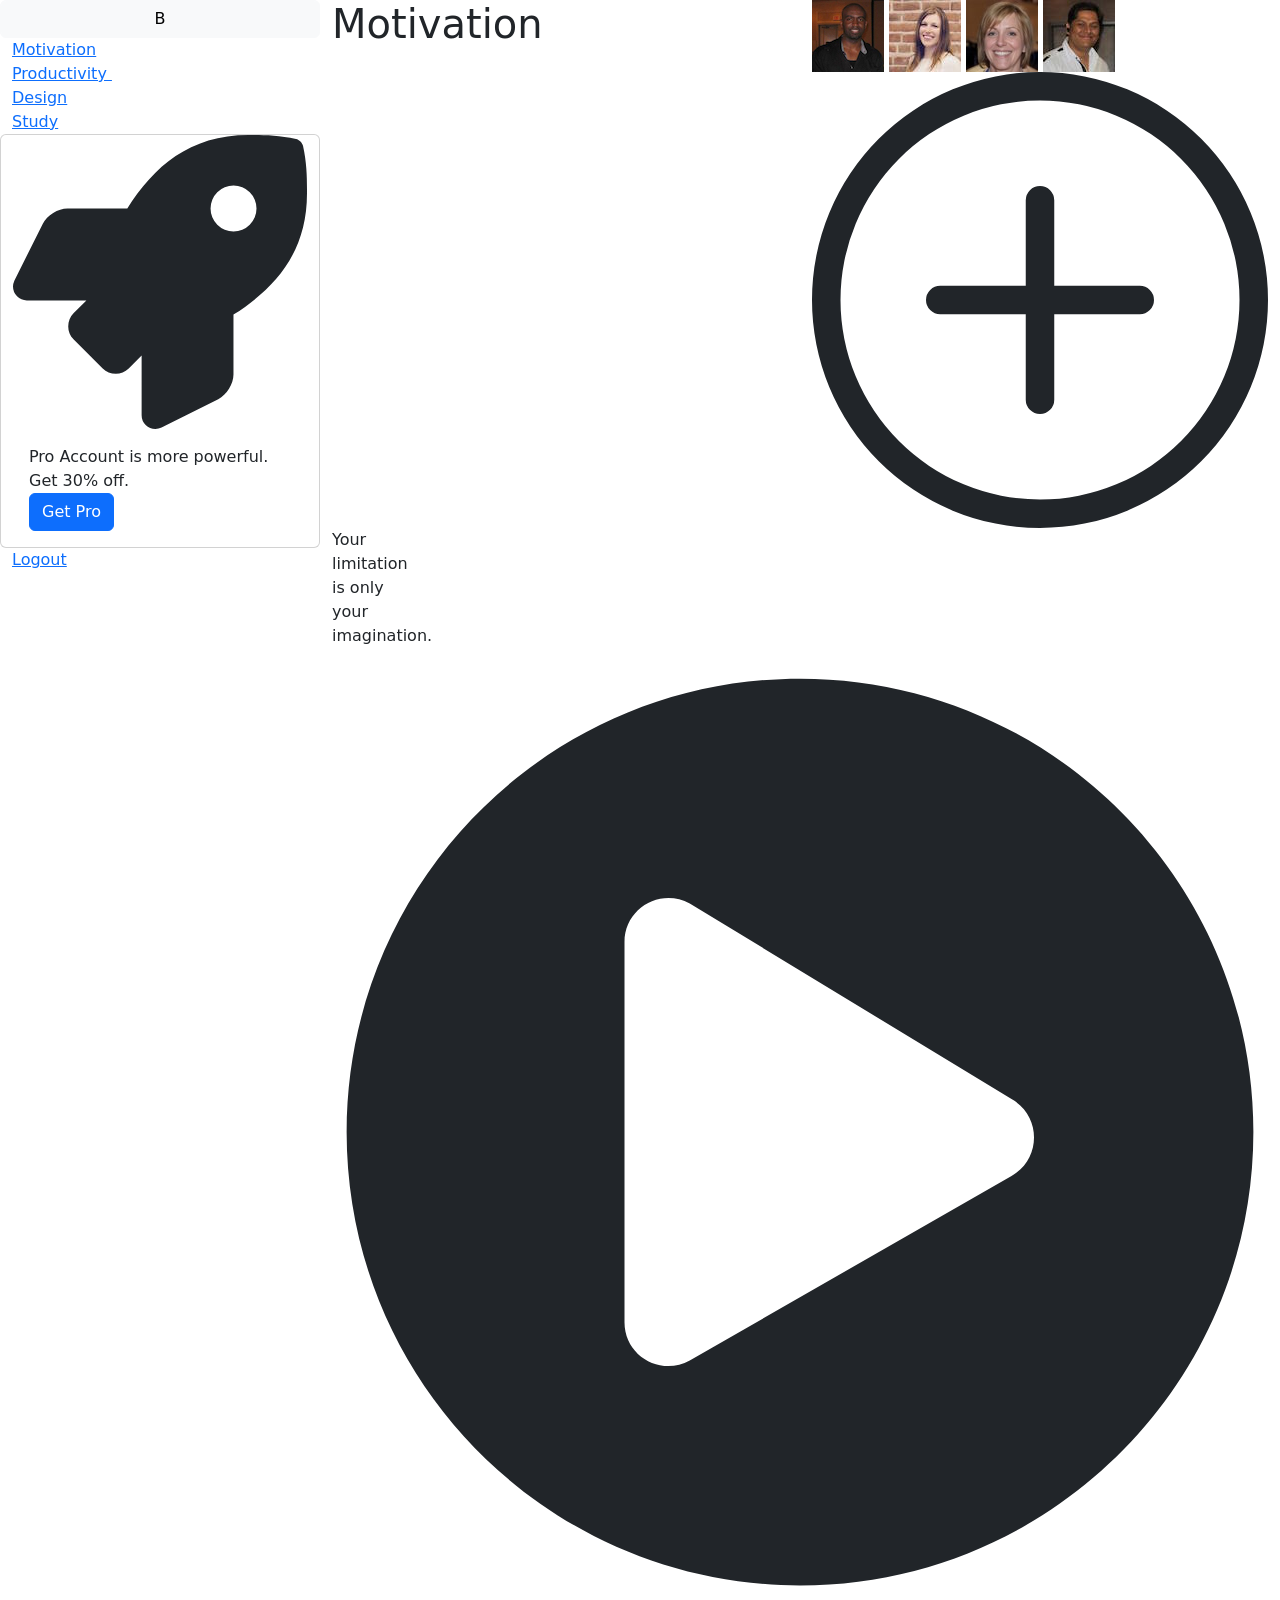
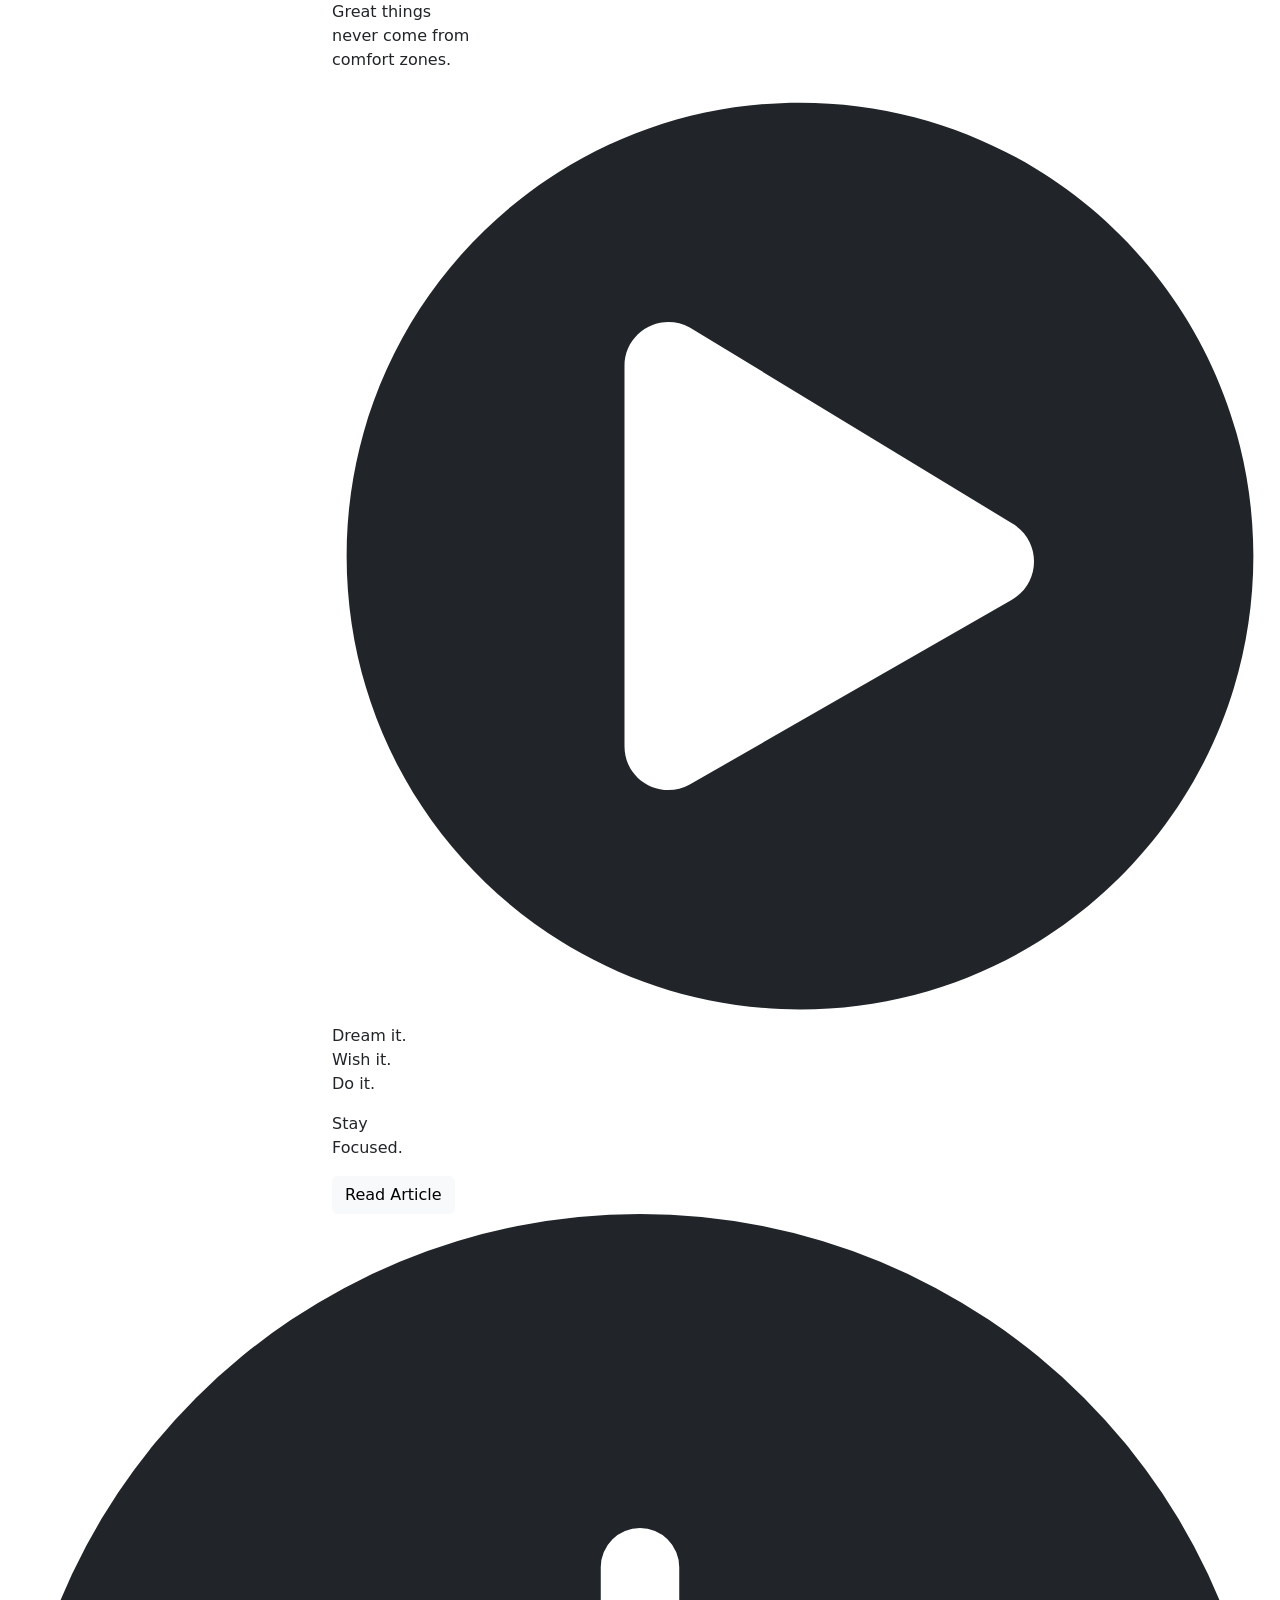
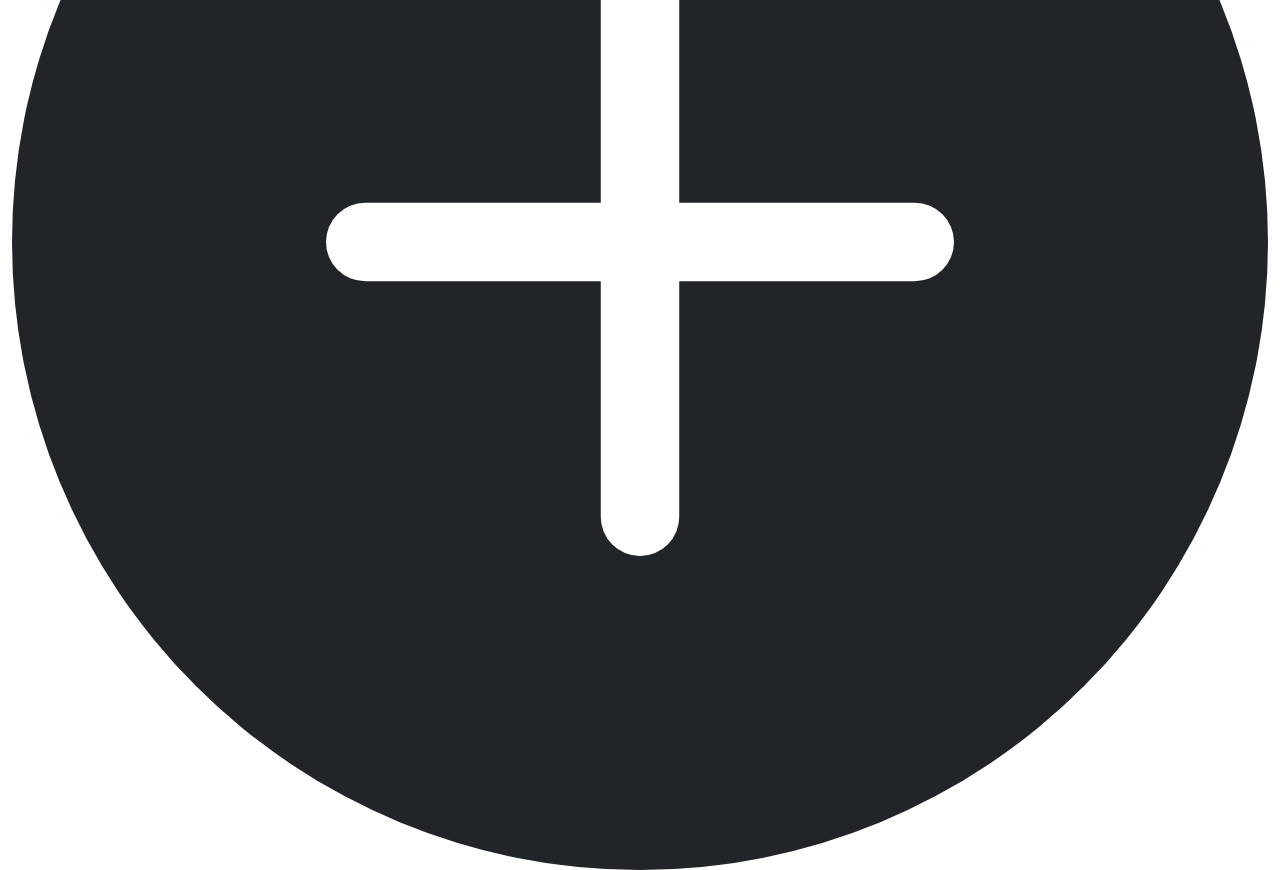
<file: public/index.html>
<!DOCTYPE html>
<html lang="en">
  <head>
    <meta charset="utf-8" />
    <link rel="icon" href="%PUBLIC_URL%/favicon.ico" />
    <meta name="viewport" content="width=device-width, initial-scale=1" />
    <meta name="theme-color" content="#000000" />
    <meta
      name="description"
      content="Web site created using create-react-app"
    />
    <link rel="apple-touch-icon" href="%PUBLIC_URL%/logo192.png" />
    <!--
      manifest.json provides metadata used when your web app is installed on a
      user's mobile device or desktop. See https://developers.google.com/web/fundamentals/web-app-manifest/
    -->
    <link rel="manifest" href="%PUBLIC_URL%/manifest.json" />
    <!--
      Notice the use of %PUBLIC_URL% in the tags above.
      It will be replaced with the URL of the `public` folder during the build.
      Only files inside the `public` folder can be referenced from the HTML.

      Unlike "/favicon.ico" or "favicon.ico", "%PUBLIC_URL%/favicon.ico" will
      work correctly both with client-side routing and a non-root public URL.
      Learn how to configure a non-root public URL by running `npm run build`.
    -->
    <title>TheSocialComment</title>

    <!-- Bootstrap CSS -->
    <link href="https://cdn.jsdelivr.net/npm/bootstrap@5.0.1/dist/css/bootstrap.min.css" rel="stylesheet" integrity="sha384-+0n0xVW2eSR5OomGNYDnhzAbDsOXxcvSN1TPprVMTNDbiYZCxYbOOl7+AMvyTG2x" crossorigin="anonymous">
  </head>
  <body>
    <noscript>You need to enable JavaScript to run this app.</noscript>
    <div id="root"></div>
    <div class="container-fluid">
      <div class="row">
        <aside id="sidebar" class="col-md-3 d-sm-none d-md-block">
          <div class="row">
            <button class="btn btn-light" id="logo">B</button>
          </div>
          <div id="user-profile">
          </div>
          <nav id="side-nav" class="row">
            <a href="#" class="active">Motivation</a>
            <a href="#">
              Productivity
              <span class="badge">New Added</span>
            </a>
            <a href="#">Design</a>
            <a href="#">Study</a>
            <div class="card" id="pro-card">
              <svg aria-hidden="true" focusable="false" data-prefix="fas" data-icon="rocket" class="svg-inline--fa fa-rocket fa-w-16" role="img" xmlns="http://www.w3.org/2000/svg" viewBox="0 0 512 512"><path fill="currentColor" d="M505.12019,19.09375c-1.18945-5.53125-6.65819-11-12.207-12.1875C460.716,0,435.507,0,410.40747,0,307.17523,0,245.26909,55.20312,199.05238,128H94.83772c-16.34763.01562-35.55658,11.875-42.88664,26.48438L2.51562,253.29688A28.4,28.4,0,0,0,0,264a24.00867,24.00867,0,0,0,24.00582,24H127.81618l-22.47457,22.46875c-11.36521,11.36133-12.99607,32.25781,0,45.25L156.24582,406.625c11.15623,11.1875,32.15619,13.15625,45.27726,0l22.47457-22.46875V488a24.00867,24.00867,0,0,0,24.00581,24,28.55934,28.55934,0,0,0,10.707-2.51562l98.72834-49.39063c14.62888-7.29687,26.50776-26.5,26.50776-42.85937V312.79688c72.59753-46.3125,128.03493-108.40626,128.03493-211.09376C512.07526,76.5,512.07526,51.29688,505.12019,19.09375ZM384.04033,168A40,40,0,1,1,424.05,128,40.02322,40.02322,0,0,1,384.04033,168Z"></path></svg>
              <div class="card-body">
                <div class="card-text">Pro Account is more powerful. Get 30% off.</div>
                <button class="btn btn-primary">Get Pro</button>
              </div>
            </div>
            <a id="logout" href="#">Logout</a>
          </nav>
        </aside>
        <main class="col-md-9 col-sm-12" id="main">
          <div class="row">
            <div class="col-lg-6 col-md-8 col-sm-9" id="title-div">
              <h1 id="title">Motivation</h1>
            </div>
            <div class="col-sm-3 d-sm-block d-md-none d-lg-none" id="user-button-div">
              <button id="user-button" class="btn btn-default" data-bs-toggle="collapse" data-bs-target="#collapseMenu">
                <svg xmlns="http://www.w3.org/2000/svg" width="32" height="32" fill="currentColor" class="bi bi-person-circle" viewBox="0 0 16 16">
                  <path d="M11 6a3 3 0 1 1-6 0 3 3 0 0 1 6 0z"/>
                  <path fill-rule="evenodd" d="M0 8a8 8 0 1 1 16 0A8 8 0 0 1 0 8zm8-7a7 7 0 0 0-5.468 11.37C3.242 11.226 4.805 10 8 10s4.757 1.225 5.468 2.37A7 7 0 0 0 8 1z"/>
                </svg>
              </button>
            </div>
            <div class="collapse" id="collapseMenu">
              <div id="user-profile-collapse" class="row">
                <div class="img-div">
                  <img src='img1.jpg' alt='anand-agarwal' class="img-fluid"/> 
                </div>    
                <div class="name-div">
                  <p>Anand Agarwal</p>
                  <a href="mailto:anand.a@bk.com">anand.a@bk.com</a>
                </div>
              </div>
              <div id="shared-users-collapse">
                <img src="img2.jpg" class="img-fluid">
                <img src="img3.jpg" class="img-fluid">
                <img src="img4.jpg" class="img-fluid">
                <img src="img5.jpg" class="img-fluid">
                <svg xmlns="http://www.w3.org/2000/svg" fill="currentColor" class="bi bi-plus-circle" viewBox="0 0 16 16" id="add-shared-user">
                  <path d="M8 15A7 7 0 1 1 8 1a7 7 0 0 1 0 14zm0 1A8 8 0 1 0 8 0a8 8 0 0 0 0 16z"/>
                  <path d="M8 4a.5.5 0 0 1 .5.5v3h3a.5.5 0 0 1 0 1h-3v3a.5.5 0 0 1-1 0v-3h-3a.5.5 0 0 1 0-1h3v-3A.5.5 0 0 1 8 4z"/>
                </svg>
              </div>
              <nav id="side-nav-collapse">
                <a href="#" class="active">Motivation</a>
                <a href="#">
                  Productivity
                  <span class="badge">New Added</span>
                </a>
                <a href="#">Design</a>
                <a href="#">Study</a>
              </nav>
            </div>

            <div class="col-lg-6 col-md-4 col-sm-2 d-sm-none d-md-inline" id="shared-users">
              <img src="img2.jpg" class="img-fluid">
              <img src="img3.jpg" class="img-fluid">
              <img src="img4.jpg" class="img-fluid">
              <img src="img5.jpg" class="img-fluid">
              <svg xmlns="http://www.w3.org/2000/svg" fill="currentColor" class="bi bi-plus-circle" viewBox="0 0 16 16" id="add-shared-user">
                <path d="M8 15A7 7 0 1 1 8 1a7 7 0 0 1 0 14zm0 1A8 8 0 1 0 8 0a8 8 0 0 0 0 16z"/>
                <path d="M8 4a.5.5 0 0 1 .5.5v3h3a.5.5 0 0 1 0 1h-3v3a.5.5 0 0 1-1 0v-3h-3a.5.5 0 0 1 0-1h3v-3A.5.5 0 0 1 8 4z"/>
              </svg>
            </div>
          </div>
          <nav id="top-nav">
          </nav>
          <div id="content">
            <div id="green">
              <p>Your<br> limitation<br> is only<br> your<br> imagination.</p>
              <svg aria-hidden="true" focusable="false" data-prefix="fas" data-icon="play-circle" class="svg-inline--fa fa-play-circle fa-w-16" role="img" xmlns="http://www.w3.org/2000/svg" viewBox="0 0 512 512"><path fill="currentColor" d="M256 8C119 8 8 119 8 256s111 248 248 248 248-111 248-248S393 8 256 8zm115.7 272l-176 101c-15.8 8.8-35.7-2.5-35.7-21V152c0-18.4 19.8-29.8 35.7-21l176 107c16.4 9.2 16.4 32.9 0 42z"></path></svg>
            </div>
            <div id="blue">
              <p>Great things<br> never come from<br> comfort zones.</p>
              <svg aria-hidden="true" focusable="false" data-prefix="fas" data-icon="play-circle" class="svg-inline--fa fa-play-circle fa-w-16" role="img" xmlns="http://www.w3.org/2000/svg" viewBox="0 0 512 512"><path fill="currentColor" d="M256 8C119 8 8 119 8 256s111 248 248 248 248-111 248-248S393 8 256 8zm115.7 272l-176 101c-15.8 8.8-35.7-2.5-35.7-21V152c0-18.4 19.8-29.8 35.7-21l176 107c16.4 9.2 16.4 32.9 0 42z"></path></svg>
            </div>
            <div id="pink">
              <p>Dream it.<br> Wish it.<br> Do it.</p>
            </div>
            <div id="gray">
              <p>Stay<br> Focused.</p>
              <button class="btn btn-light">Read Article</button>
            </div>
          </div>
        </main>
        <svg xmlns="http://www.w3.org/2000/svg" fill="currentColor" class="bi bi-plus-circle-fill  d-sm-none d-md-block" viewBox="0 0 16 16" id="add-button">
        <path d="M16 8A8 8 0 1 1 0 8a8 8 0 0 1 16 0zM8.5 4.5a.5.5 0 0 0-1 0v3h-3a.5.5 0 0 0 0 1h3v3a.5.5 0 0 0 1 0v-3h3a.5.5 0 0 0 0-1h-3v-3z"/>
      </svg>
      </div>
    </div>
    <!-- Option 1: Bootstrap Bundle with Popper -->
    <script src="https://cdn.jsdelivr.net/npm/bootstrap@5.0.1/dist/js/bootstrap.bundle.min.js" integrity="sha384-gtEjrD/SeCtmISkJkNUaaKMoLD0//ElJ19smozuHV6z3Iehds+3Ulb9Bn9Plx0x4" crossorigin="anonymous"></script>
  </body>
</html>
</file>
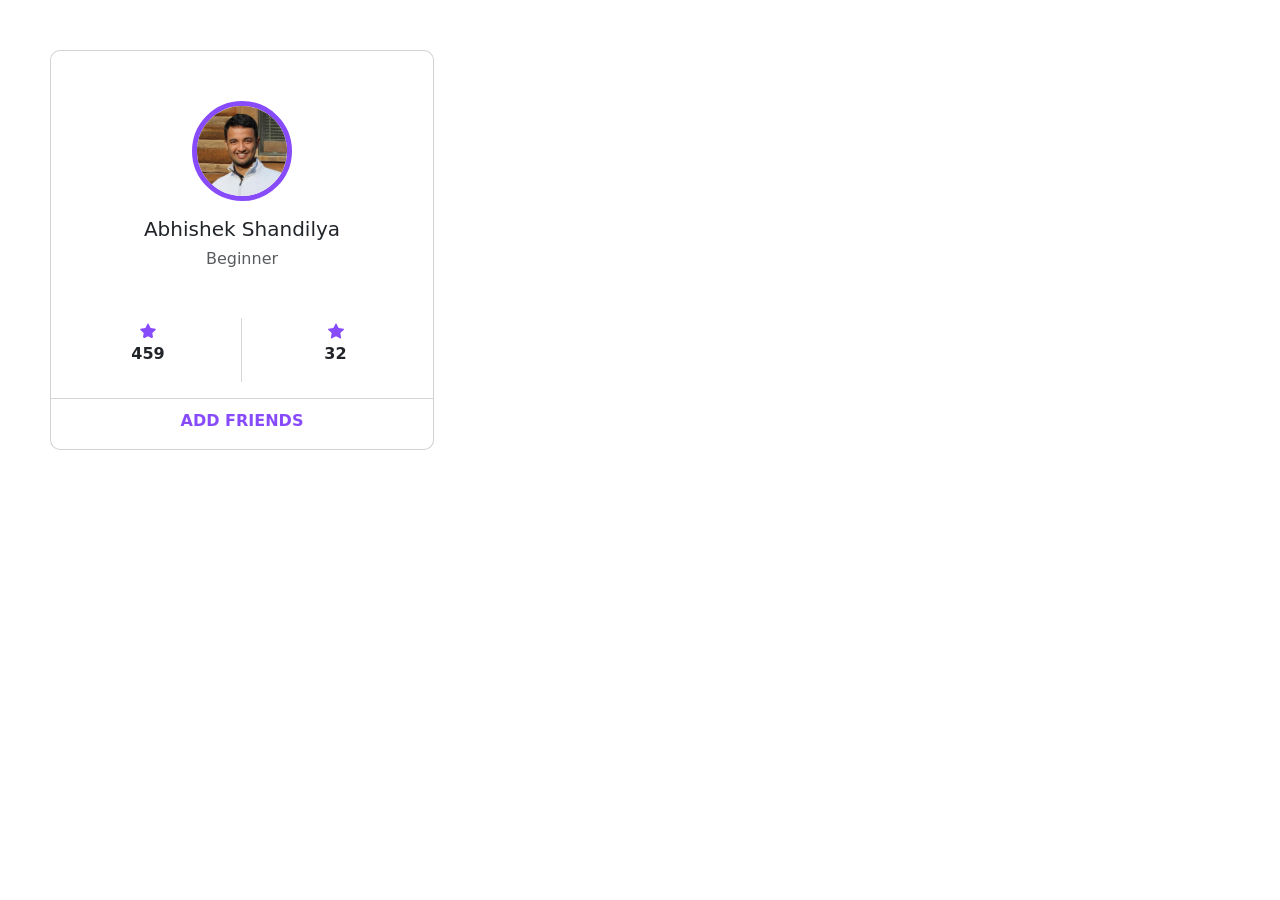
<file: card.html>
<!DOCTYPE html>
<html>
<head>
	<meta charset="utf-8">
	<title></title>
	<link href="https://cdn.jsdelivr.net/npm/bootstrap@5.0.1/dist/css/bootstrap.min.css" rel="stylesheet" integrity="sha384-+0n0xVW2eSR5OomGNYDnhzAbDsOXxcvSN1TPprVMTNDbiYZCxYbOOl7+AMvyTG2x" crossorigin="anonymous">
</head>
<body>
	<div class="card " style="width: 30vw;border-radius: 10px; border-shadow: 5px 5px 5px gray; margin: 50px 0 0 50px;">
		<img src="dp.jpg" class="card-image" style="border-radius: 50%;width: 100px; margin: auto; border: 5px solid rgba(136,75,250, 50); margin-top: 50px">
		<div class="card-body text-center">
			<h5 class="card-title">
				Abhishek Shandilya
				<h6 class="text-muted" style="margin-bottom: 50px;">Beginner</h6>
			</h5>
		    <div class="row" style="font-weight: bold;">
		    	<div class="col-md-6" style="border-right: 1px solid #3333;">
		    		<svg xmlns="http://www.w3.org/2000/svg" width="16" height="16" fill="rgb(136,75,250)" class="bi bi-star-fill" viewBox="0 0 16 16" style="border-radius: 50%;">
					  <path d="M3.612 15.443c-.386.198-.824-.149-.746-.592l.83-4.73L.173 6.765c-.329-.314-.158-.888.283-.95l4.898-.696L7.538.792c.197-.39.73-.39.927 0l2.184 4.327 4.898.696c.441.062.612.636.282.95l-3.522 3.356.83 4.73c.078.443-.36.79-.746.592L8 13.187l-4.389 2.256z"/>
					</svg>
					<p>459</p>
		    	</div>
		    	<div class="col-md-6">
		    		<svg xmlns="http://www.w3.org/2000/svg" width="16" height="16" fill="rgb(136,75,250)" class="bi bi-star-fill" viewBox="0 0 16 16">
					  <path d="M3.612 15.443c-.386.198-.824-.149-.746-.592l.83-4.73L.173 6.765c-.329-.314-.158-.888.283-.95l4.898-.696L7.538.792c.197-.39.73-.39.927 0l2.184 4.327 4.898.696c.441.062.612.636.282.95l-3.522 3.356.83 4.73c.078.443-.36.79-.746.592L8 13.187l-4.389 2.256z"/>
					</svg>
					<p>32</p>
		    	</div>
		    </div>
		</div>
	    <p style="color:  rgba(136,75,250); border-top: 1px solid #3333; text-align: center;font-weight: bold; padding-top: 10px;">ADD FRIENDS</p>
	</div>

</body>
</html>
</file>
